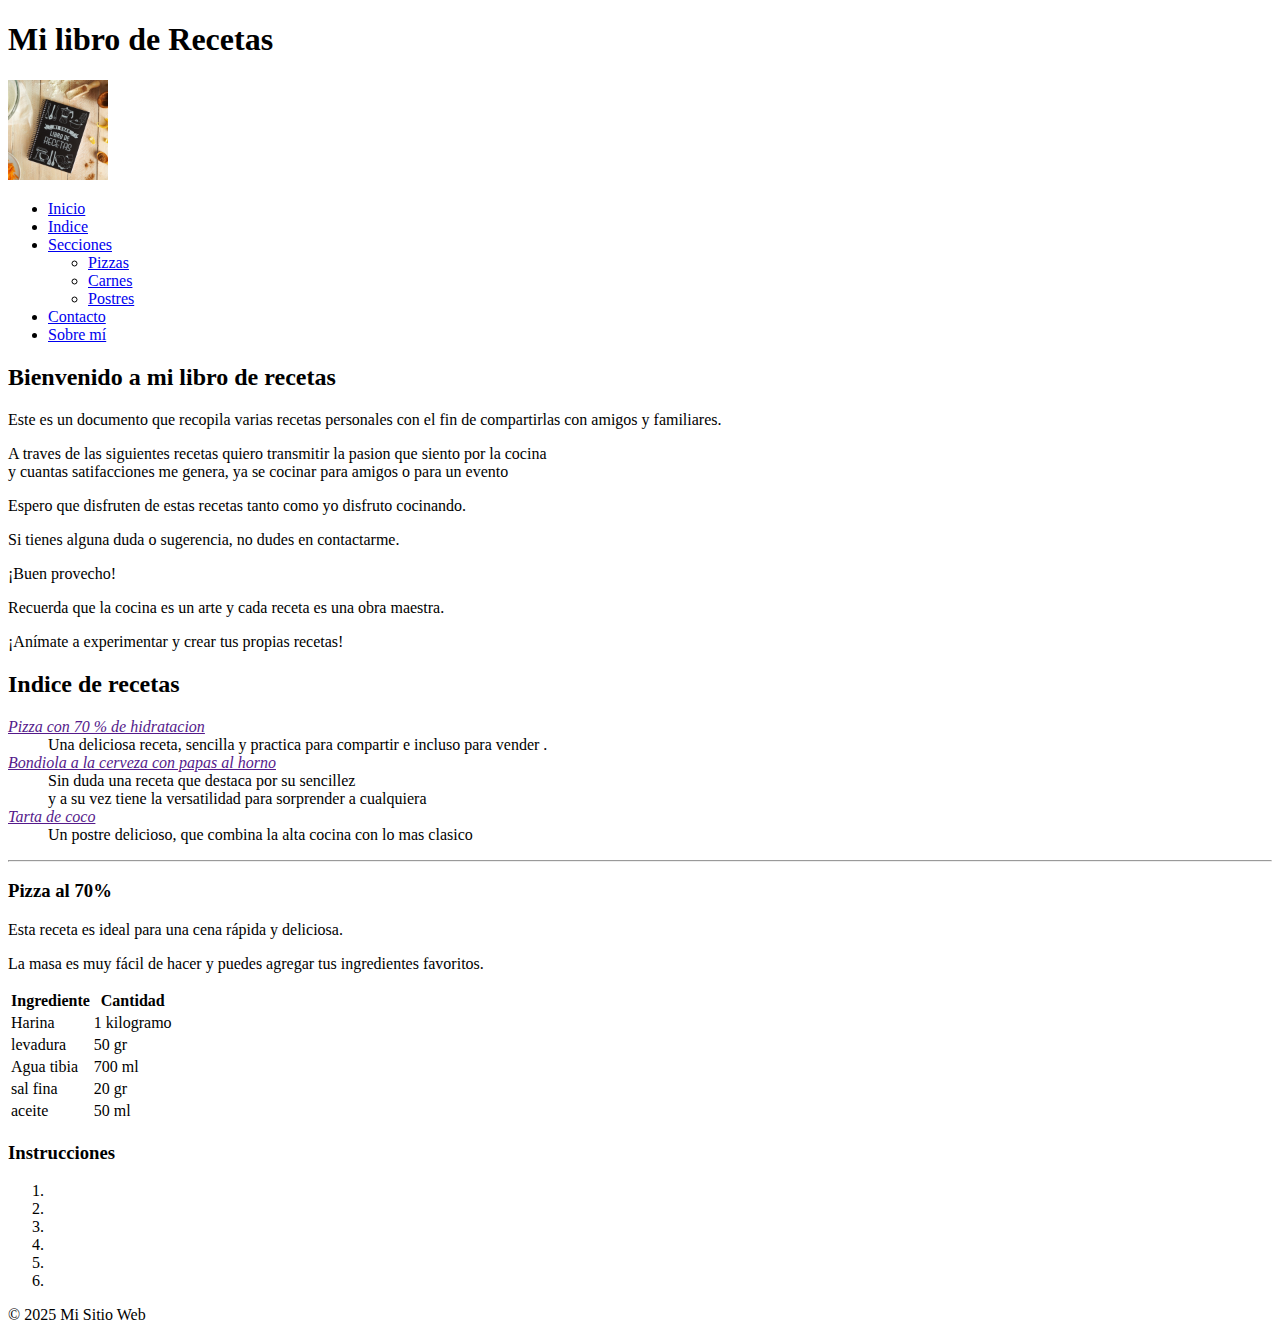
<file: index.html>
<!DOCTYPE html>
<html lang="es">

<head>
    <meta charset="UTF-8">
    <meta name="viewport" content="width=device-width, initial-scale=1.0">
    <meta name="description" content="Un sitio web de recetas de cocina.">
    <meta name="keywords" content="recetas, cocina, comida, saludable">
    <title>Mi libro de Recetas</title>
</head>

<body>
    <header>
        <h1>Mi libro de Recetas</h1>
   <nav>
    <img src="/imagenes/mi-gran-libro-de-recetas.jpg" alt="imagen de un libro de recetas, logo" width="100" height="100">
    <ul>
        <li><a href="index.html">Inicio</a></li>
        <li><a href="indice.html">Indice</a></li>
        <li><a href="#">Secciones</a>
            <ul>
                <li><a href="pizzas.html">Pizzas</a></li>
                <li><a href="carnes.html">Carnes</a></li>
                <li><a href="postres.html">Postres</a></li>
            </ul>
        </li>
        <li><a href="contacto.html">Contacto</a></li>
        <li><a href="sobre-mi.html">Sobre mí</a></li>
    </ul>
</nav>
    </header>
    <main>
        <section>
            <h2>Bienvenido a mi libro de recetas</h2>
            <p>Este es un documento que recopila varias recetas personales
                con el fin de compartirlas con amigos y familiares.</p>
            </p>
            <p>A traves de las siguientes recetas quiero transmitir la pasion que siento por la cocina<br>
            y cuantas satifacciones me genera, ya se cocinar para amigos o para un evento</p>
            <p>Espero que disfruten de estas recetas tanto como yo disfruto cocinando.</p>
            <p>Si tienes alguna duda o sugerencia, no dudes en contactarme.</p>
            <p>¡Buen provecho!</p>
            <p>Recuerda que la cocina es un arte y cada receta es una obra maestra.</p>
            <p>¡Anímate a experimentar y crear tus propias recetas!</p>
        </section>
        <section>
            <h2>Indice de recetas</h2>
            <dl>
                <dt><a href=""><em>Pizza con 70 % de hidratacion</em></a></dt>
                <dd>Una deliciosa receta, sencilla y practica para compartir e incluso para vender .</dd>
                <dt><a href=""><em>Bondiola a la cerveza con papas al horno</em></a></dt>
                <dd>Sin duda una receta que destaca por su sencillez<br>
                    y a su vez tiene la versatilidad para sorprender a cualquiera</dd>
                <dt><a href=""><em>Tarta de coco</em></a></dt>
                <dd>Un postre delicioso, que combina la alta cocina con lo mas clasico</dd>
            </dl>

        </section>
<hr>

            <h3>Pizza al 70%</h3>
            <p>Esta receta es ideal para una cena rápida y deliciosa.</p>
            <p>La masa es muy fácil de hacer y puedes agregar tus ingredientes favoritos.</p>
            <table>
                <thead>
                    <tr>
                        <th>Ingrediente</th>
                        <th>Cantidad</th>

                    </tr>
                </thead>
                <tbody>
                    <tr>
                        <td>Harina</td>
                        <td>1 kilogramo</td>

                    </tr>
                    <tr>
                        <td>levadura</td>
                        <td>50 gr</td>

                    </tr>
                    <tr>
                        <td>Agua tibia</td>
                        <td>700 ml</td>

                    </tr>
                    <tr>
                        <td>sal fina</td>
                        <td>20 gr</td>

                    </tr>
                    <tr>
                        <td>aceite</td>
                        <td>50 ml</td>

                    </tr>
                </tbody>
            </table>
            <h3>Instrucciones</h3>
            <ol>
                <li></li>
                <li></li>
                <li></li>
                <li></li>
                <li></li>
                <li></li>
            </ol>
        
    </main>
    <footer>
        <p>&copy; 2025 Mi Sitio Web</p>
    </footer>
</body>

</html>
</file>
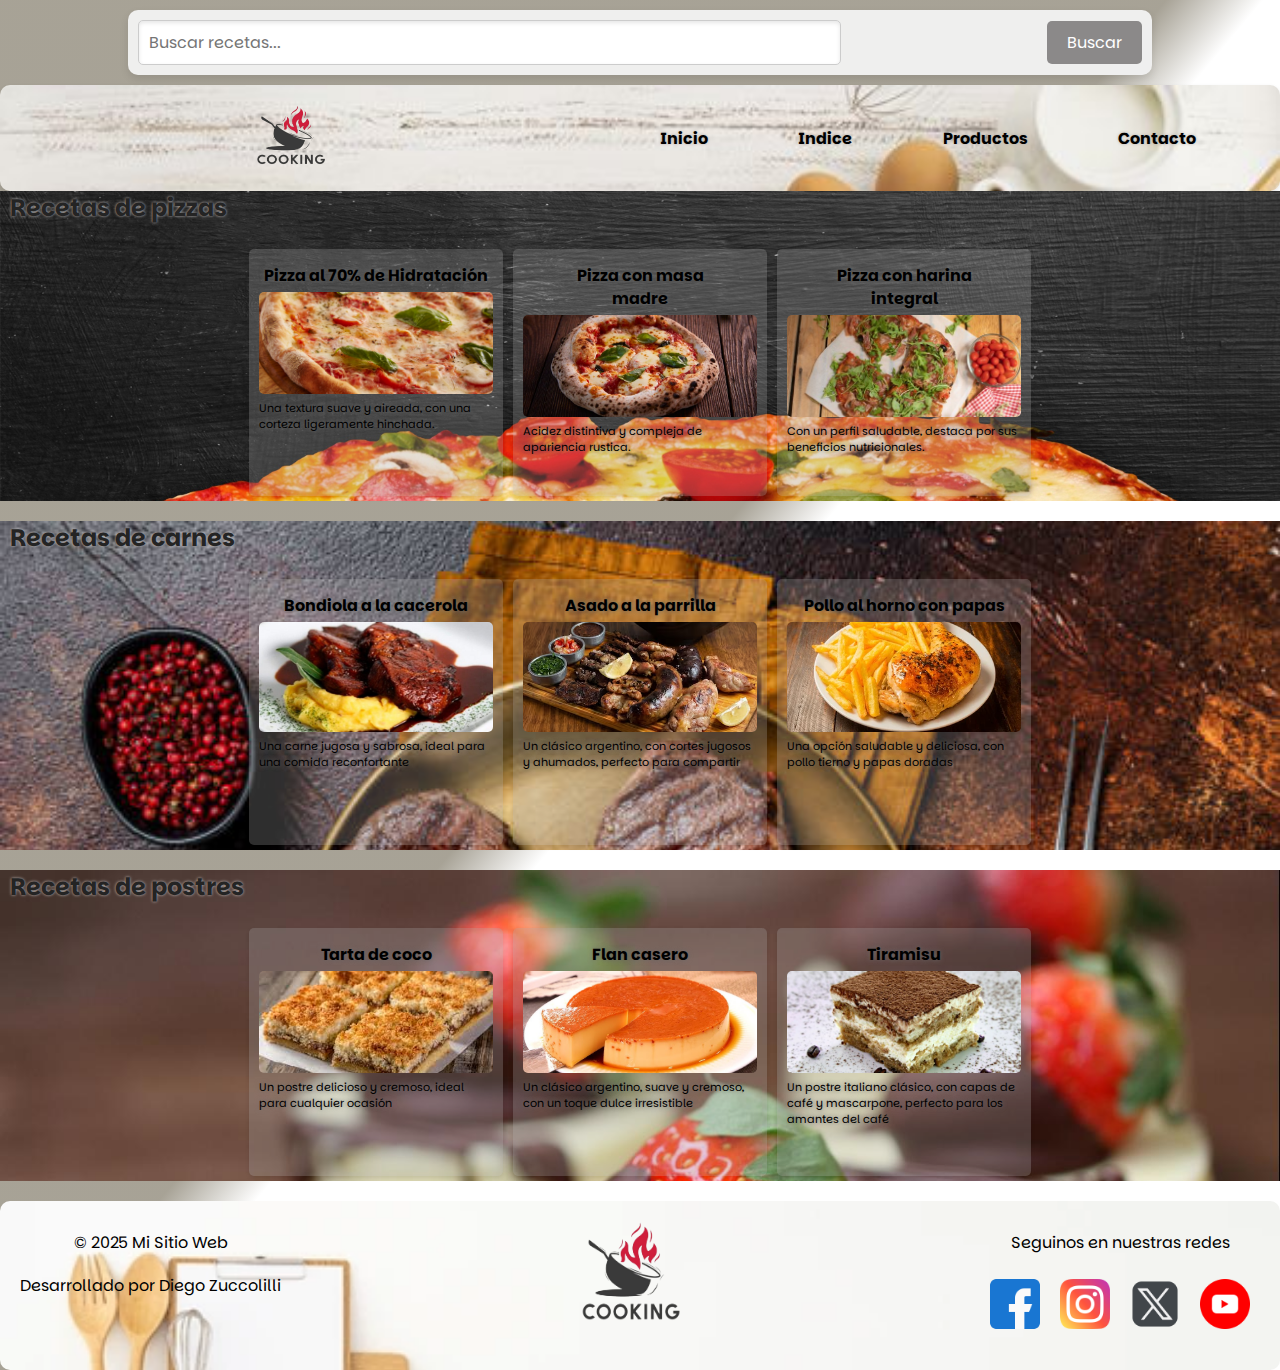
<file: recetas.html>
<!DOCTYPE html>
<html lang="es">

<head>
    <meta charset="UTF-8">
    <meta name="viewport" content="width=device-width, initial-scale=1.0">
    <meta name="description" content="Un sitio web de recetas de cocina.">
    <meta name="keywords" content="recetas, cocina, comida, saludable">
    <meta name="author" content="Diego Zuccolilli">
    <link rel="stylesheet" href="./css/index.css">
    <link rel="preconnect" href="https://fonts.googleapis.com">
    <link rel="preconnect" href="https://fonts.gstatic.com" crossorigin>
    <link
        href="https://fonts.googleapis.com/css2?family=Parkinsans:wght@300..800&family=Roboto:ital,wght@0,100..900;1,100..900&display=swap"
        rel="stylesheet">

    <title>Mi libro de Recetas</title>
</head>

<body>
    <header class="header">

        <div id="buscador" class="buscador">
            <input type="text" id="buscar-input" placeholder="Buscar recetas...">
            <button id="boton-buscar" type="submit">Buscar</button>
        </div>
        <nav id="nav" class="nav">
            <div class="logo">
                <img src="./imagenes/Logo-removebg-preview.png" alt="logo">

            </div>
            <ul class="menu">
                <li><a href="index.html">Inicio</a></li>
                <li><a href="index.html#indice">Indice</a></li>
                <li><a href="productos.html">Productos</a></li>
                <li><a href="index.html#form-contacto">Contacto</a></li>
            </ul>
        </nav>
        <main>
            <section class="card-recetas" id="card-pizzas">
                <h2>Recetas de pizzas</h2>
                <ul class="card-listado" id="listado-pizzas">
                    <li><a href="recetasPizza.html#pizzasHidratacion70">
                            <h3>Pizza al 70% de Hidratación</h3>
                            
                            <img class="fotos-indice" src="./imagenes/foto pizza.png"
                                alt="imagen de pizza con masa al 70% de hidratación">
                        </a>
                        <p>Una textura suave y aireada, con una corteza ligeramente hinchada.</p>
                    </li>
                    <li><a href="recetas.html#pizzasConMasaMadre">
                            <h3>Pizza con masa <br> madre</h3>
                    
                            <img class="fotos-indice" src="./imagenes/pizza-masa-madre.jpg"
                                alt="imagen de pizza con masa madre">
                        </a>
                        <p>Acidez distintiva y compleja de apariencia rustica.</p>
                    </li>
                    <li><a href="recetas.html#pizzasHarinaIntegral">
                            <h3>Pizza con harina <br> integral</h3>
                            <img class="fotos-indice" src="./imagenes/pizza-harina-integral.jpg"
                                alt="imagen de pizza con harina integral">
                        </a>
                        <p>Con un perfil saludable, destaca por sus beneficios nutricionales.</p>
                    </li>
                </ul>
            </section>
            <section class="card-recetas" id="card-carnes">
                <h2>Recetas de carnes</h2>
                <ul class="card-listado" id="listado-carnes">
                    <li><a href="recetasCarne.html#carnes">
                            <h3>Bondiola a la cacerola</h3>
                           
                            <img class="fotos-indice" src="./imagenes/Bondiola-de-cerdo-a-la-cacerola2.jpg"
                                alt="imagen de bondiola a la cacerola">
                        </a>
                        <p>Una carne jugosa y sabrosa, ideal para una comida reconfortante</p>
                    </li>
                    <li><a href="recetasCarne.html#carnesAsado">
                            <h3>Asado a la parrilla</h3>
                            
                            <img class="fotos-indice" src="./imagenes/imagen-card-asado.avif"
                                alt="imagen de asado argentino">
                        </a>
                        <p>Un clásico argentino, con cortes jugosos y ahumados, perfecto para compartir</p>
                    </li>
                    <li><a href="recetasCarne.html#carnesPolloAlHorno">
                            <h3>Pollo al horno con papas</h3>
                            <img class="fotos-indice" src="./imagenes/imagen-card-pollo.webp"
                                alt="imagen de pollo al horno con papas">
                        </a>
                        <p>Una opción saludable y deliciosa, con pollo tierno y papas doradas</p>
                    </li>
                </ul>
        </main>
            <section class="card-recetas" id="card-postres">
                <h2>Recetas de postres</h2>
                <ul class="card-listado" id="listado-postres">
                    <li><a href="recetasPostres.html#tartaDeCoco">
                            <h3>Tarta de coco</h3>
                            <img class="fotos-indice" src="./imagenes/tarta-de-coco-2.jpg"
                                alt="imagen de tarta de coco">
                        </a>
                        <p>Un postre delicioso y cremoso, ideal para cualquier ocasión</p>
                    </li>
                    <li><a href="recetasPostres.html#postresFlanCasero">
                            <h3>Flan casero</h3>
                            <img class="fotos-indice" src="./imagenes/flan-casero.jpg"
                                alt="imagen de flan con dulce de leche">
                        </a>
                        <p>Un clásico argentino, suave y cremoso, con un toque dulce irresistible</p>
                    </li>
                    <li><a href="recetasPostres.html#tiramisu">
                            <h3>Tiramisu</h3>
                            <img class="fotos-indice" src="./imagenes/tiramisu1.jpg"
                                alt="imagen de tiramisu">
                        </a>
                        <p>
                            Un postre italiano clásico, con capas de café y mascarpone, perfecto para los amantes del
                            café</p>
                        </p>
                    </li>
                </ul>
            </section>
        <footer>
            <div>
                <p>&copy; 2025 Mi Sitio Web</p>
                <p>Desarrollado por Diego Zuccolilli</p>
            </div>
            <img src="./imagenes/Logo-removebg-preview.png" alt="logo" class="logo-footer">
            <div>
                <p>Seguinos en nuestras redes</p>
                <ul class="redes-footer">
                    <li><a href="https://www.facebook.com/"><img class="redes-logo" src="./imagenes/iconos/facebook.png"
                                alt="Facebook"></a>
                    </li>
                    <li><a href="https://www.instagram.com/"><img class="redes-logo"
                                src="./imagenes/iconos/instagram.png" alt="Instagram"></a>
                    </li>
                    <li><a href="https://www.twitter.com/"><img class="redes-logo" src="./imagenes/iconos/logotipos.png"
                                alt="Twitter"></a></li>
                    <li><a href="https://www.youtube.com/"><img class="redes-logo" src="./imagenes/iconos/youtube.png"
                                alt="YouTube"></a></li>
                </ul>
            </div>
        </footer>

        <script src="/JS/app.js"></script>

</body>

</html>
</file>
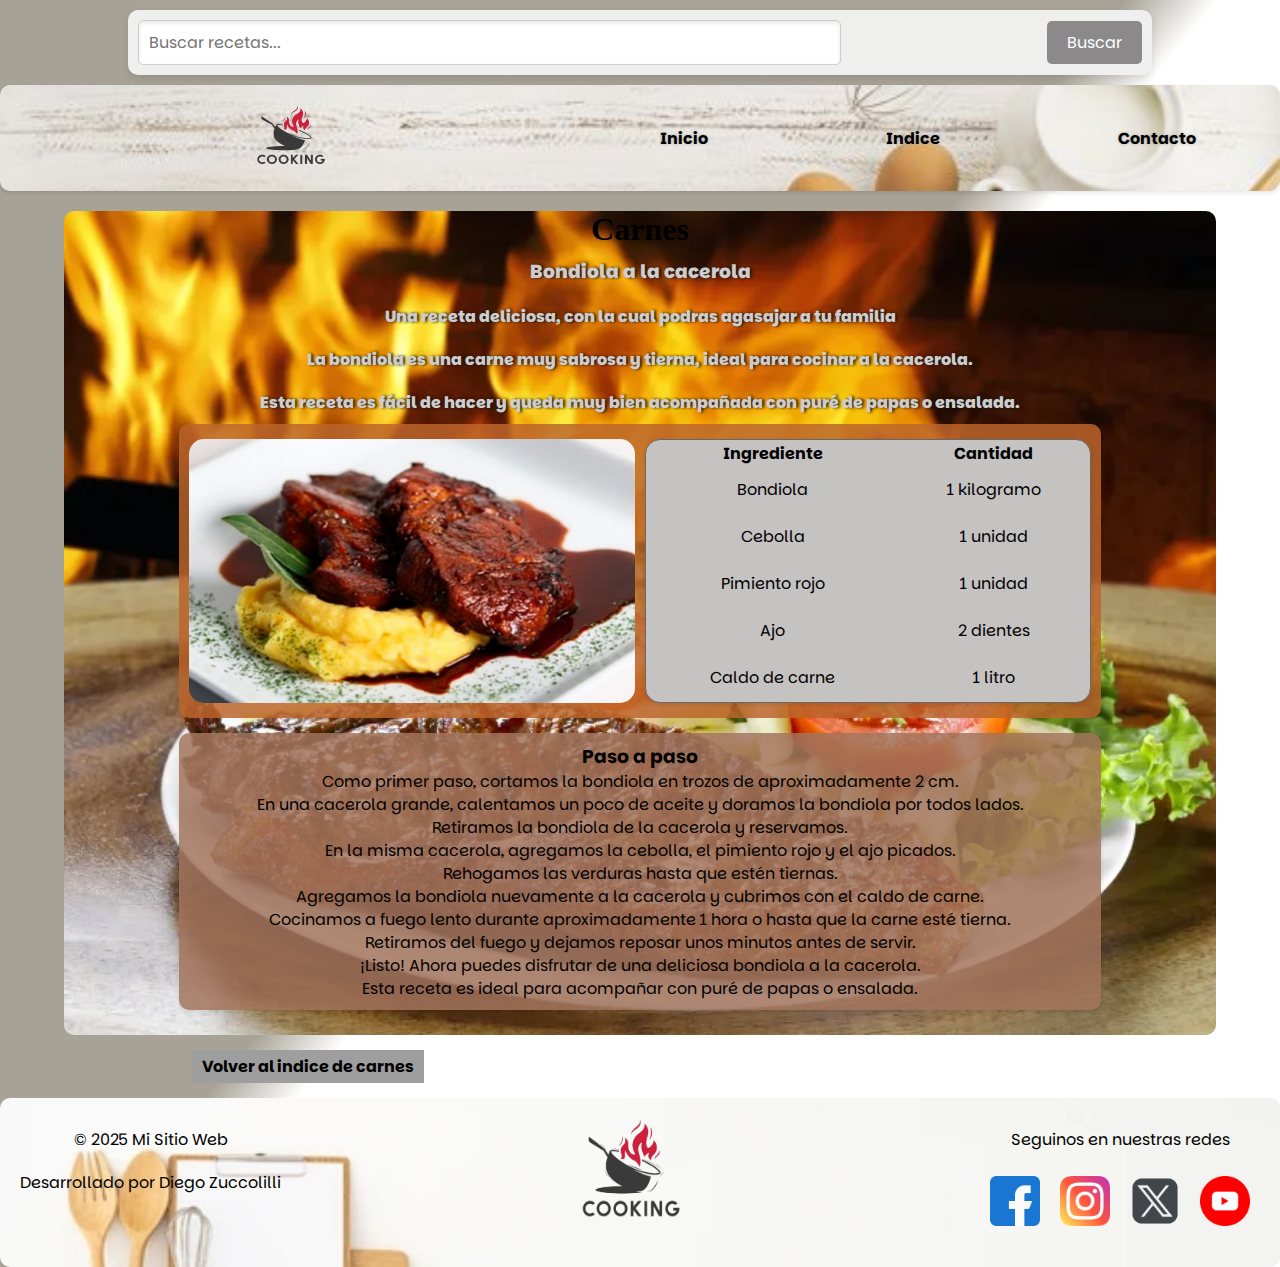
<file: recetasCarne.html>
<!DOCTYPE html>
<html lang="es">

<head>
    <meta charset="UTF-8">
    <meta name="viewport" content="width=device-width, initial-scale=1.0">
    <meta name="description" content="Un sitio web de recetas de cocina.">
    <meta name="keywords" content="recetas, cocina, comida, saludable">
    <meta name="author" content="Diego Zuccolilli">
    <link rel="stylesheet" href="./css/index.css">
    <link rel="preconnect" href="https://fonts.googleapis.com">
    <link rel="preconnect" href="https://fonts.gstatic.com" crossorigin>
    <link
        href="https://fonts.googleapis.com/css2?family=Parkinsans:wght@300..800&family=Roboto:ital,wght@0,100..900;1,100..900&display=swap"
        rel="stylesheet">

    <title>Mi libro de Recetas</title>
</head>

<body>
    <header class="header">

        <div id="buscador" class="buscador">
            <input type="text" id="buscar-input" placeholder="Buscar recetas...">
            <button id="boton-buscar" type="submit">Buscar</button>
        </div>
        <nav id="nav" class="nav">
            <div class="logo">
                <img src="./imagenes/Logo-removebg-preview.png" alt="logo">

            </div>
            <ul class="menu">
                <li><a href="index.html">Inicio</a></li>
                <li><a href="index.html#indice">Indice</a></li>
                <li><a href="#form-contacto">Contacto</a></li>
            </ul>
    </header>
    <main>
        <section class="carnes" id="carnes">
            <h1>Carnes</h1>
            <article class="presentacion-carnes">
                <h3>Bondiola a la cacerola</h3>
                <p>Una receta deliciosa, con la cual podras agasajar a tu familia</p>
                <p>La bondiola es una carne muy sabrosa y tierna, ideal para cocinar a la cacerola.</p>
                <p>Esta receta es fácil de hacer y queda muy bien acompañada con puré de papas o ensalada.</p>
            </article>
            <article class="articulo-carnes-ingredientes">
                <img id="bondiola-receta-imagen" src="./imagenes/Bondiola-de-cerdo-a-la-cacerola2.jpg"
                    alt="imagen de bondiola">

                <table class="tabla-receta-carnes">
                    <thead>
                        <tr>
                            <th>Ingrediente</th>
                            <th>Cantidad</th>

                        </tr>
                    </thead>
                    <tbody>
                        <tr>
                            <td>Bondiola</td>
                            <td>1 kilogramo</td>

                        </tr>
                        <tr>
                            <td>Cebolla</td>
                            <td>1 unidad</td>

                        </tr>
                        <tr>
                            <td>Pimiento rojo</td>
                            <td>1 unidad</td>

                        </tr>
                        <tr>
                            <td>Ajo</td>
                            <td>2 dientes</td>

                        </tr>
                        <tr>
                            <td>Caldo de carne</td>
                            <td>1 litro</td>

                        </tr>


                    </tbody>
                </table>
            </article>
            <article class="articulo-pasos">
                <h3>Paso a paso</h3>
                <ol>
                    <li>Como primer paso, cortamos la bondiola en trozos de aproximadamente 2 cm.</li>
                    <li>En una cacerola grande, calentamos un poco de aceite y doramos la bondiola por todos lados.</li>
                    <li>Retiramos la bondiola de la cacerola y reservamos.</li>
                    <li>En la misma cacerola, agregamos la cebolla, el pimiento rojo y el ajo picados.</li>
                    <li>Rehogamos las verduras hasta que estén tiernas.</li>
                    <li>Agregamos la bondiola nuevamente a la cacerola y cubrimos con el caldo de carne.</li>
                    <li>Cocinamos a fuego lento durante aproximadamente 1 hora o hasta que la carne esté tierna.</li>
                    <li>Retiramos del fuego y dejamos reposar unos minutos antes de servir.</li>
                    <li>¡Listo! Ahora puedes disfrutar de una deliciosa bondiola a la cacerola.</li>
                    <li>Esta receta es ideal para acompañar con puré de papas o ensalada.</li>
            </article>
        </section>

        <div class="volver-indice">
           <a href="recetas.html#card-carnes">Volver al indice de carnes</a>
        </div>

    </main>

    <footer>
        <div>
            <p>&copy; 2025 Mi Sitio Web</p>
            <p>Desarrollado por Diego Zuccolilli</p>
        </div>
        <img src="./imagenes/Logo-removebg-preview.png" alt="logo" class="logo-footer">
        <div>
            <p>Seguinos en nuestras redes</p>
            <ul class="redes-footer">
                <li><a href="https://www.facebook.com/"><img class="redes-logo" src="./imagenes/iconos/facebook.png"
                            alt="Facebook"></a>
                </li>
                <li><a href="https://www.instagram.com/"><img class="redes-logo" src="./imagenes/iconos/instagram.png"
                            alt="Instagram"></a>
                </li>
                <li><a href="https://www.twitter.com/"><img class="redes-logo" src="./imagenes/iconos/logotipos.png"
                            alt="Twitter"></a></li>
                <li><a href="https://www.youtube.com/"><img class="redes-logo" src="./imagenes/iconos/youtube.png"
                            alt="YouTube"></a></li>
            </ul>
        </div>
    </footer>
     <script src="/JS/app.js"></script>
</body>

</html>
</file>
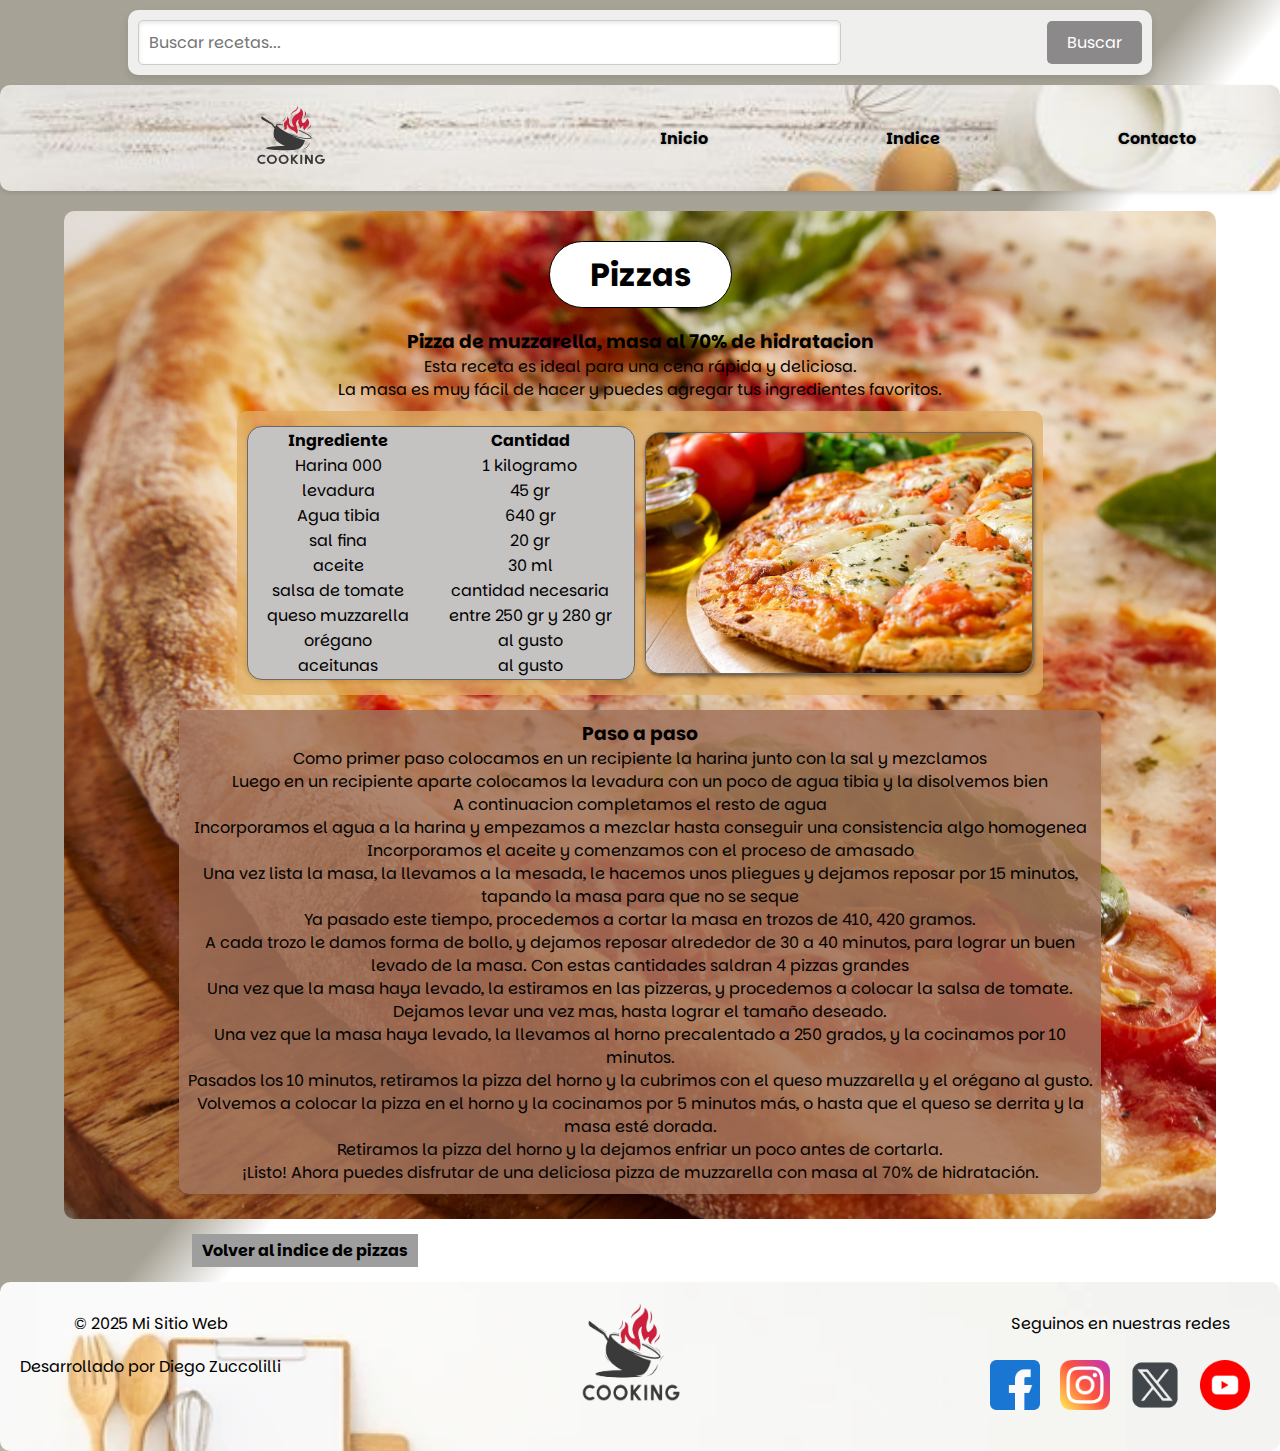
<file: recetasPizza.html>
<!DOCTYPE html>
<html lang="es">

<head>
    <meta charset="UTF-8">
    <meta name="viewport" content="width=device-width, initial-scale=1.0">
    <meta name="description" content="Un sitio web de recetas de cocina.">
    <meta name="keywords" content="recetas, cocina, comida, saludable">
    <meta name="author" content="Diego Zuccolilli">
    <link rel="stylesheet" href="./css/index.css">
    <link rel="preconnect" href="https://fonts.googleapis.com">
    <link rel="preconnect" href="https://fonts.gstatic.com" crossorigin>
    <link
        href="https://fonts.googleapis.com/css2?family=Parkinsans:wght@300..800&family=Roboto:ital,wght@0,100..900;1,100..900&display=swap"
        rel="stylesheet">

    <title>Mi libro de Recetas</title>
</head>

<body>
    <header class="header">

        <div id="buscador" class="buscador">
            <input type="text" id="buscar-input" placeholder="Buscar recetas...">
            <button id="boton-buscar" type="submit">Buscar</button>
        </div>
        <nav id="nav" class="nav">
            <div class="logo">
                <img src="./imagenes/Logo-removebg-preview.png" alt="logo">

            </div>
            <ul class="menu">
                <li><a href="index.html">Inicio</a></li>
                <li><a href="index.html#indice">Indice</a></li>
                <li><a href="#form-contacto">Contacto</a></li>
            </ul>
    </header>
    <main> <section class="pizzas" id="pizzas">
            <article class="presentacion-pizza">
                <h1>Pizzas</h1>
                <h3>Pizza de muzzarella, masa al 70% de hidratacion</h3>
                <p>Esta receta es ideal para una cena rápida y deliciosa. <br>
                    La masa es muy fácil de hacer y puedes agregar tus ingredientes favoritos.</p>
            </article>
            <article class="articulo-pizza-ingredientes">
                <table class="tabla-receta-pizza">
                    <thead>
                        <tr>
                            <th>Ingrediente</th>
                            <th>Cantidad</th>

                        </tr>
                    </thead>
                    <tbody>
                        <tr>
                            <td>Harina 000</td>
                            <td>1 kilogramo</td>

                        </tr>
                        <tr>
                            <td>levadura</td>
                            <td>45 gr</td>

                        </tr>
                        <tr>
                            <td>Agua tibia</td>
                            <td>640 gr</td>

                        </tr>
                        <tr>
                            <td>sal fina</td>
                            <td>20 gr</td>

                        </tr>
                        <tr>
                            <td>aceite</td>
                            <td>30 ml</td>

                        </tr>
                        <tr>
                            <td>salsa de tomate</td>
                            <td>cantidad necesaria</td>
                        </tr>
                        <tr>
                            <td>queso muzzarella</td>
                            <td>entre 250 gr y 280 gr</td>
                        </tr>
                        <tr>
                            <td>orégano</td>
                            <td>al gusto</td>
                        </tr>
                        <tr>
                            <td>aceitunas</td>
                            <td>al gusto</td>
                        </tr>
                    </tbody>
                </table>
                <img id="pizza-receta-imagen" src="./imagenes/pizza-con-tomate-albahaca-y-mozzarella-1080x671.jpg"
                    alt="">
            </article>
            <article class="articulo-pasos">
                <h3>Paso a paso</h3>
                <ol>
                    <li>Como primer paso colocamos en un recipiente la harina junto con la sal y mezclamos</li>
                    <li>Luego en un recipiente aparte colocamos la levadura con un poco de agua tibia y la
                        disolvemos
                        bien
                    </li>
                    <li>A continuacion completamos el resto de agua</li>
                    <li>Incorporamos el agua a la harina y empezamos a mezclar hasta conseguir una consistencia algo
                        homogenea</li>
                    <li>Incorporamos el aceite y comenzamos con el proceso de amasado</li>
                    <li>Una vez lista la masa, la llevamos a la mesada, le hacemos unos pliegues
                        y dejamos reposar por 15 minutos, tapando la masa para que no se seque</li>
                    <li>Ya pasado este tiempo, procedemos a cortar la masa en trozos de 410, 420 gramos.</li>
                    <li>A cada trozo le damos forma de bollo, y dejamos reposar alrededor de 30 a 40 minutos,
                        para lograr un buen levado de la masa. Con estas cantidades saldran 4 pizzas grandes</li>
                    <li>
                        Una vez que la masa haya levado, la estiramos en las pizzeras,
                        y procedemos a colocar la salsa de tomate.
                        Dejamos levar una vez mas, hasta lograr el tamaño deseado.</li>
                    <li>Una vez que la masa haya levado, la llevamos al horno precalentado a 250 grados,
                        y la cocinamos por 10 minutos.</li>
                    <li>Pasados los 10 minutos, retiramos la pizza del horno y la cubrimos con el queso muzzarella

                        y el orégano al gusto.
                    </li>
                    <li>Volvemos a colocar la pizza en el horno y la cocinamos por 5 minutos más,
                        o hasta que el queso se derrita y la masa esté dorada.</li>
                    <li>Retiramos la pizza del horno y la dejamos enfriar un poco antes de cortarla.</li>
                    <li>¡Listo! Ahora puedes disfrutar de una deliciosa pizza de muzzarella con masa al 70% de
                        hidratación.
                    </li>
                </ol>
            </article>
        </section>

       <div class="volver-indice">
           <a href="recetas.html#card-pizzas">Volver al indice de pizzas</a>
        </div>
    </main>

    <footer>
        <div>
            <p>&copy; 2025 Mi Sitio Web</p>
            <p>Desarrollado por Diego Zuccolilli</p>
        </div>
        <img src="./imagenes/Logo-removebg-preview.png" alt="logo" class="logo-footer">
        <div>
            <p>Seguinos en nuestras redes</p>
            <ul class="redes-footer">
                <li><a href="https://www.facebook.com/"><img class="redes-logo" src="./imagenes/iconos/facebook.png"
                            alt="Facebook"></a>
                </li>
                <li><a href="https://www.instagram.com/"><img class="redes-logo" src="./imagenes/iconos/instagram.png"
                            alt="Instagram"></a>
                </li>
                <li><a href="https://www.twitter.com/"><img class="redes-logo" src="./imagenes/iconos/logotipos.png"
                            alt="Twitter"></a></li>
                <li><a href="https://www.youtube.com/"><img class="redes-logo" src="./imagenes/iconos/youtube.png"
                            alt="YouTube"></a></li>
            </ul>
        </div>
    </footer>
    </body>
</file>
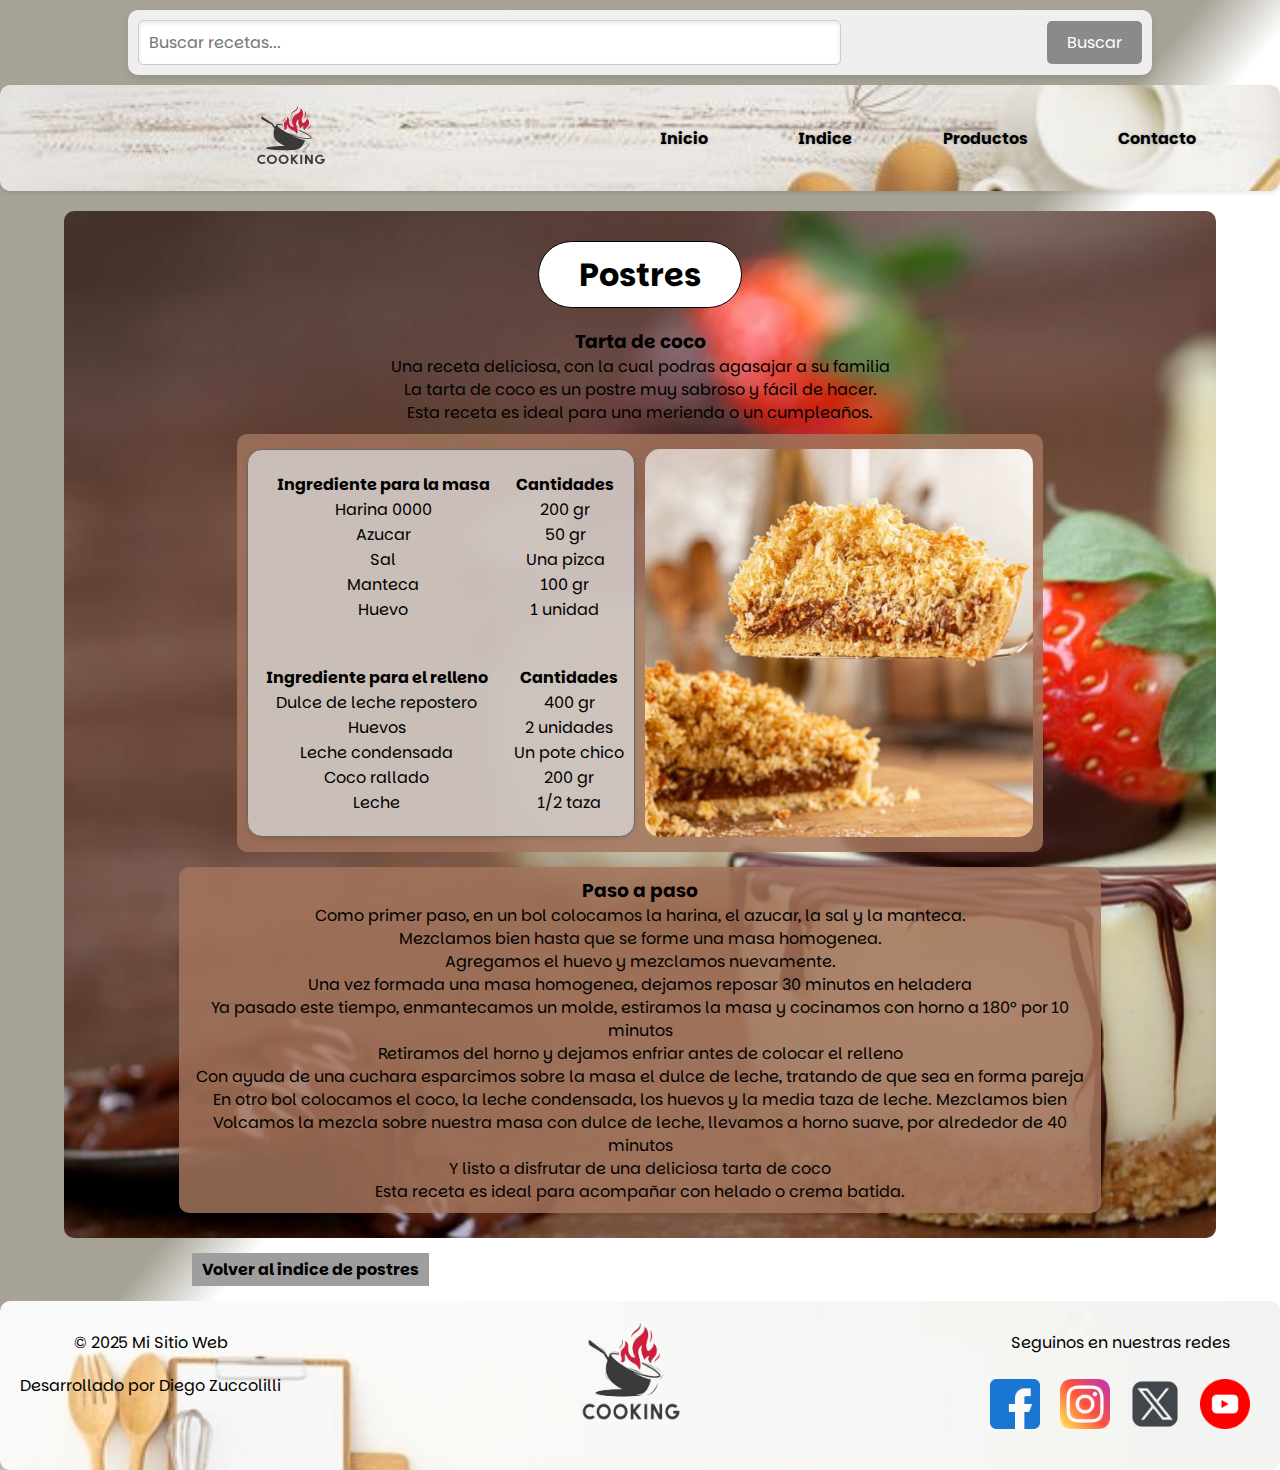
<file: recetasPostres.html>
<!DOCTYPE html>
<html lang="es">

<head>
    <meta charset="UTF-8">
    <meta name="viewport" content="width=device-width, initial-scale=1.0">
    <meta name="description" content="Un sitio web de recetas de cocina.">
    <meta name="keywords" content="recetas, cocina, comida, saludable">
    <meta name="author" content="Diego Zuccolilli">
    <link rel="stylesheet" href="./css/index.css">
    <link rel="preconnect" href="https://fonts.googleapis.com">
    <link rel="preconnect" href="https://fonts.gstatic.com" crossorigin>
    <link
        href="https://fonts.googleapis.com/css2?family=Parkinsans:wght@300..800&family=Roboto:ital,wght@0,100..900;1,100..900&display=swap"
        rel="stylesheet">

    <title>Mi libro de Recetas</title>
</head>

<body>
    <header class="header">

        <div id="buscador" class="buscador">
            <input type="text" id="buscar-input" placeholder="Buscar recetas...">
            <button id="boton-buscar" type="submit">Buscar</button>
        </div>
        <nav id="nav" class="nav">
            <div class="logo">
                <img src="./imagenes/Logo-removebg-preview.png" alt="logo">

            </div>
            <ul class="menu">
                <li><a href="index.html">Inicio</a></li>
                <li><a href="index.html#indice">Indice</a></li>
                <li><a href="productos.html">Productos</a></li>
                <li><a href="#form-contacto">Contacto</a></li>
            </ul>
    </header>
    <main>
        <section class="postres" id="postres">
            <article class="presentacion-postres">
                <h1>Postres</h1>
                <h3 id="tartaDeCoco">Tarta de coco</h3>
                <p>Una receta deliciosa, con la cual podras agasajar a su familia</p>
                <p>La tarta de coco es un postre muy sabroso y fácil de hacer.</p>
                <p>Esta receta es ideal para una merienda o un cumpleaños.</p>
            </article>
            <article class="articulo-postres-ingredientes">
                <div class="tabla-receta-postres">
                    <table class="tabla-receta-postres-masa">
                        <thead>
                            <tr>
                                <th>Ingrediente para la masa</th>
                                <th>Cantidades</th>
                            </tr>
                        </thead>
                        <tbody>
                            <tr>
                                <td>Harina 0000</td>
                                <td>200 gr</td>
                            </tr>
                            <tr>
                                <td>Azucar</td>
                                <td>50 gr</td>
                            </tr>
                            <tr>
                                <td>Sal</td>
                                <td>Una pizca</td>
                            </tr>
                            <tr>
                                <td>Manteca</td>
                                <td>100 gr</td>
                            </tr>
                            <tr>
                                <td>Huevo</td>
                                <td>1 unidad</td>
                            </tr>
                        </tbody>
                    </table>
                    <table class="tabla-receta-postres-relleno">
                        <thead>
                            <tr>
                                <th>Ingrediente para el relleno</th>
                                <th>Cantidades</th>
                            </tr>
                        </thead>
                        <tbody>
                            <tr>
                                <td>Dulce de leche repostero</td>
                                <td>400 gr</td>
                            </tr>
                            <tr>
                                <td>Huevos</td>
                                <td>2 unidades</td>
                            </tr>
                            <tr>
                                <td>Leche condensada</td>
                                <td>Un pote chico</td>
                            </tr>
                            <tr>
                                <td>Coco rallado</td>
                                <td>200 gr</td>
                            </tr>
                            <tr>
                                <td>Leche</td>
                                <td>1/2 taza</td>
                            </tr>
                        </tbody>
                    </table>
                </div>
                <img src="./imagenes/tarta-de-coco4.jpg" alt="una tarta de coco">
            </article>
            <article class="articulo-pasos">
                <h3>Paso a paso</h3>
                <ol>
                    <li>Como primer paso, en un bol colocamos la harina, el azucar, la sal y la manteca.</li>
                    <li>Mezclamos bien hasta que se forme una masa homogenea.</li>
                    <li>Agregamos el huevo y mezclamos nuevamente.</li>
                    <li>Una vez formada una masa homogenea, dejamos reposar 30 minutos en heladera</li>
                    <li>Ya pasado este tiempo, enmantecamos un molde, estiramos la masa y cocinamos con horno a 180° por
                        10 minutos</li>
                    <li>Retiramos del horno y dejamos enfriar antes de colocar el relleno</li>
                    <li>Con ayuda de una cuchara esparcimos sobre la masa el dulce de leche, tratando de que sea en
                        forma pareja</li>
                    <li>En otro bol colocamos el coco, la leche condensada, los huevos y la media taza de leche.
                        Mezclamos bien</li>
                    <li>Volcamos la mezcla sobre nuestra masa con dulce de leche, llevamos a horno suave, por alrededor
                        de 40 minutos</li>
                    <li>Y listo a disfrutar de una deliciosa tarta de coco</li>
                    <li>Esta receta es ideal para acompañar con helado o crema batida.</li>
                </ol>
            </article>
        </section>
    </main>
    <div class="volver-indice">
        <a href="recetas.html#card-postres">Volver al indice de postres</a>
    </div>

    <footer>
        <div>
            <p>&copy; 2025 Mi Sitio Web</p>
            <p>Desarrollado por Diego Zuccolilli</p>
        </div>
        <img src="./imagenes/Logo-removebg-preview.png" alt="logo" class="logo-footer">
        <div>
            <p>Seguinos en nuestras redes</p>
            <ul class="redes-footer">
                <li><a href="https://www.facebook.com/"><img class="redes-logo" src="./imagenes/iconos/facebook.png"
                            alt="Facebook"></a>
                </li>
                <li><a href="https://www.instagram.com/"><img class="redes-logo" src="./imagenes/iconos/instagram.png"
                            alt="Instagram"></a>
                </li>
                <li><a href="https://www.twitter.com/"><img class="redes-logo" src="./imagenes/iconos/logotipos.png"
                            alt="Twitter"></a></li>
                <li><a href="https://www.youtube.com/"><img class="redes-logo" src="./imagenes/iconos/youtube.png"
                            alt="YouTube"></a></li>
            </ul>
        </div>

    </footer>
    <script src="/JS/app.js"></script>
</body>

</html>
</file>
<file: css/index.css>
@import url("base/_base.css");
/*@import url("components/_buttons.css");
@import url("components/_cards.css");
@import url("components/_forms.css");
@import url("components/_layout.css");
@import url("sections/_header.css");
@import url("sections/_recetas.css");
@import url("sections/_contacto.css");
@import url("sections/_footer.css");*/



header {
    width: 100%;
}

.buscador {
    background-color: #f0f0f0fb;
    text-align: center;
    position: relative;
    z-index: 1;
    margin: 10px auto;
    width: 80%;
    padding: 10px;
    border-radius: 10px;
    box-shadow: 0 4px 8px rgba(0, 0, 0, 0.1);
    display: flex;
    justify-content: space-between;
    align-items: center;
}

.buscador input[type="text"] {
    width: 70%;
    padding: 10px;
    border: 1px solid #ccc;
    border-radius: 5px;
    font-family: "Parkinsans", sans-serif;
    font-size: 1rem;
    box-shadow: inset 0 2px 4px rgba(0, 0, 0, 0.1);
}

.buscador button {
    padding: 10px 20px;
    background-color: #8b8989;
    color: #fff;
    border: none;
    border-radius: 5px;
    font-family: "Parkinsans", sans-serif;
    font-size: 1rem;
    cursor: pointer;
    transition: background-color 0.3s ease;
}

.buscador button:hover {
    background-color: #777777b4;
}

.buscador {
    display: flex;
    justify-content: space-between;
    align-items: center;
}

.carrito-container {
    display: flex;
    align-items: center;
    gap: 5px;
    position: relative;
}

.carrito-img {
    width: 32px;
    height: 32px;
}

.carrito-contador {
    background: #e67e22;
    color: #fff;
    border-radius: 50%;
    padding: 2px 8px;
    font-size: 1rem;
    position: absolute;
    top: -8px;
    right: -8px;
}

.nav {

    background-image: url(../imagenes/fondo-indice.jpg);
    background-size: cover;
    width: 100%;
    margin: 0 auto;
    padding: 10px 0;
    display: grid;
    grid-template-columns: 1fr 1fr;
    grid-template-rows: auto 1fr;
    grid-template-areas: "logo menu1"
        "presentacion presentacion";
    width: 100%;
    margin: 0 auto;
    box-shadow: 0 2px 4px rgba(0, 0, 0, 0.1);
    font-family: "parkinsans", sans-serif;
    border-radius: 10px;
}

.logo img {
    width: 70px;
    height: 60px;
}

.logo {
    grid-area: logo;
    margin: 10px auto;
    width: 20%;
}

.menu {
    grid-area: menu1;
    width: 90%;
    display: flex;
    align-items: center;
    justify-content: space-between;
    list-style: none;
    flex-direction: row;
    padding: 5px;
    gap: 20px;

}

.menu li {
    position: relative;
    font-weight: bold;
    transition: background-color 0.3s ease, color 0.3s ease;
    text-align: center;
    padding: 5px 15px;
}

.menu li:hover {
    background-color: #cd9d8d80;
    transition: background-color 1s ease, color 0.6s ease, transform 1s ease;
    cursor: pointer;
    border-radius: 5px;
    filter: drop-shadow(0 2px 4px rgba(39, 39, 39, 0.1));
    transform: scale(1.05);
}

.menu li a {
    text-decoration: none;
    color: #000000;
    font-weight: bold;
    font-size: 1rem;
    text-shadow: #adaaaa 0px 0px 3px;
    text-align: center;

}

.sec_bienvenida {
    grid-area: presentacion;
    width: 80%;
    padding: 20px 0;
    margin: 0 auto 30px auto;
    text-align: center;
    align-items: center;
}

.sec_bienvenida h1 {
    font-family: "Parkinsans", sans-serif;
    color: #000000;
    font-size: 1.5rem;
    margin: 0 auto;
    padding: 10px 0;
    text-shadow: #ffffff 0px 0px 3px;
}

.sec_bienvenida p {
    font-family: "Parkinsans", sans-serif;
    color: #3b3a3a;
    font-size: 0.9rem;
    margin: 0 auto;
    padding: 10px 0;
    font-weight: 600;
    line-height: 1.5;
}

.sec_indice {
    width: 90%;
    margin: 20px auto;
    padding: 20px 0;
    text-align: center;
    background-image: url(../imagenes/fondo-indice2.jpg);
    background-size: cover;
    border-radius: 10px;
    box-shadow: 0 2px 4px rgba(0, 0, 0, 0.1);
    text-align: left;
}

.sec_indice h2 {
    display: inline-block;
    color: #161616;
    font-family: "Parkinsans", sans-serif;
    margin: 0 0 0 10px;

    padding: 20px 0;
    font-size: 1.5rem;
    text-shadow: #141414 0px 0px 3px;
}

.indice {
    display: grid;
    width: 50%;
    height: 60%;
    margin: 0 0 20px auto;
    ;
    grid-template-columns: repeat(auto-fit, minmax(150px, 20%));
    gap: 10px;
    list-style: none;
    padding: 5px;
    position: relative;
    border-radius: 10px;

}

.indice li {
    background-color: #e2e2e246;
    padding: 10px;
    border-radius: 5px;
    box-shadow: 0 2px 4px rgba(0, 0, 0, 0.1);
    text-align: center;
    font-family: "Parkinsans", sans-serif;
    transition: transform 2s ease, background-color 2s ease;
}

.indice li:hover {
    transform: scale(1.05);
    background-color: #f3f3f3d5;

    cursor: pointer;
    filter: drop-shadow(0 2px 4px rgba(39, 39, 39, 0.1));
    transition: transform 1s ease, background-color 1s ease;
}

.indice li a {
    text-decoration: none;
    color: #000000;
    font-weight: bold;
    font-size: 0.8rem;
    font-family: "Parkinsans", sans-serif;
}

.indice li p {
    color: #000000;
    font-family: "Parkinsans", sans-serif;
    text-align: left;
    margin: 0 auto;
    padding: 1px 0;
    font-size: 0.8rem;
    text-shadow: #686868 0px 0px 5px;
}

.fotos-indice{
    width: 100%;
    height: auto;
    object-fit: cover;
    display: block;
}

*/
/*fin de la seccion indice general*/
/*comienzo de seccion receta pizza*/
.card-recetas {
    width: 90%;
    margin: 20px auto;
    padding: 20px 0;
    text-align: center;
    border-radius: 10px;
    box-shadow: 0 2px 4px rgba(0, 0, 0, 0.1);
    text-align: left;
    font-weight: 800;
}

#card-pizzas {
    background-image: url(../imagenes/foto\ pizza\ 2.png);
    background-size: cover;
}

#card-carnes {
    background-image: url(../imagenes/fondo-carnes.jpg);
    background-size: cover;
}

#card-postres {
    background-image: url(../imagenes/fondo-postres.jpg);
    background-size: cover;
}

.card-recetas h2 {
    display: inline-block;
    color: #242424;
    font-family: "Parkinsans", sans-serif;
    margin: 0 0 0 10px;
    font-size: 1.5rem;
    text-shadow: #c4c0c0 0px 0px 3px;
}

.card-listado {
    display: grid;
    width: 100%;
    height: 100%;
    margin: 20px auto;
    ;
    grid-template-columns: repeat(auto-fit, minmax(150px, 20%));
    align-items: center;
    justify-content: center;
    gap: 10px;
    list-style: none;
    padding: 5px;
    position: relative;
    border-radius: 10px;

}

.card-listado li {

    height: 100%;
    background-color: #a7a6a646;
    padding: 10px;
    border-radius: 5px;
    box-shadow: 0 2px 4px rgba(0, 0, 0, 0.1);

    font-family: "Parkinsans", sans-serif;
    transition: transform 2s ease, background-color 2s ease;
}

.card-listado li:hover {
    transform: scale(1.05);
    background-color: #f3f3f3d5;

    cursor: pointer;
    filter: drop-shadow(0 2px 4px rgba(39, 39, 39, 0.1));
    transition: transform 1s ease, background-color 1s ease;
}

.card-listado li a {

    text-decoration: none;

    color: #000000;
    font-weight: bold;
    font-size: 0.8rem;
    font-family: "Parkinsans", sans-serif;
}

.card-listado li a h3 {
    color: #000000;
    font-family: "Parkinsans", sans-serif;
    text-align: center;
    margin: 5px auto;
    font-size: 1rem;
    text-shadow: #686868 0px 0px 5px;
}

.card-listado li p {
    color: #000000;
    font-family: "Parkinsans", sans-serif;
    text-align: left;
    margin: 0 auto;
    padding: 1px 0;
    font-size: 0.7rem;
    text-shadow: #686868 0px 0px 5px;
}

.card-listado li a img {
    width: 100%;
    height: 45%;
    border-radius: 5px;
    margin-bottom: 5px;
}

#h2-titulo {
    text-align: center;
    color: #000000;
    font-family: "Parkinsans", sans-serif;
    font-size: 1.5rem;
    margin: 20px auto;
    padding: 10px 0;
    text-shadow: #686868 0px 0px 5px;

}

/*div cargado a traves de JS*/
#contenedor-productos {
    display: grid;
    grid-template-columns: repeat(auto-fit, minmax(200px, 1fr));
    gap: 20px;
    padding: 20px;
    width: 80%;
    margin: 0 auto;
}

.producto {
    background-color: #c7c7c7;
    border: 1px solid #ddd;
    border-radius: 10px;
    padding: 15px;
    text-align: center;
    box-shadow: 0 2px 4px rgba(0, 0, 0, 0.1);
}

.producto h3 {
    font-family: "Parkinsans", sans-serif;
    color: #333;
    font-size: 1.2rem;
    margin-bottom: 10px;
}

.producto p {
    font-family: "Parkinsans", sans-serif;
    color: #666;
    font-size: 1rem;
    margin-bottom: 15px;
}

.producto img {
    width: 90%;
    height: 50%;
    border-radius: 10px;
    margin-bottom: 10px;
}

.boton-agregar {
    background-color: #4CAF50;
    color: white;
    border: none;
    border-radius: 5px;
    padding: 10px 15px;
    font-family: "Parkinsans", sans-serif;
    font-size: 1rem;
    cursor: pointer;
    transition: background-color 0.3s ease;
}

/*inicio de la seccion receta pizza*/

.pizzas{
    background-image: url(../imagenes/foto\ pizza.png);
    background-size: cover;
    text-align: center;
    width: 90%;
    margin: 20px auto;
    border-radius: 10px;
    padding-bottom: 10px;
}

.presentacion-pizza {
    text-align: center;
    margin: 0 auto;
    padding: 10px 0;
    font-family: "Parkinsans", sans-serif;
    color: #000000;
}

.pizzas h1 {
     display: inline-block;
    border: 1px solid #000000;
    border-radius: 999px;
    color: #000000;
    text-align: center;
    margin: 20px auto;
    font-family: "Parkinsans", sans-serif;
    font-size: 2rem;
    padding: 10px 40px;
    background: #fff;

}

/*fin de la presentacion pizza*/

/*inicio de la seccion ingredientes*/
.articulo-pizza-ingredientes {
    display: grid;
    width: 70%;
    height: auto;
    margin: 0 auto;
    grid-template-columns: repeat(auto-fit, minmax(200px, 1fr));
    gap: 10px;
    list-style: none;
    padding: 15px 10px;
    background-color: #e0af65be;

    border-radius: 10px;
}

.tabla-receta-pizza {
    width: 100%;
    margin: 0 auto;
    height: auto;
    text-align: center;
    font-family: "Parkinsans", sans-serif;
    background-color: #c5c2c2;
    box-shadow: 0 2px 4px rgba(0, 0, 0, 0.1);
    border-radius: 15px;
    overflow: hidden;
    border: #686868 1px solid;
}

.tabla-receta-pizza th:hover,
.tabla-receta-pizza td:hover {
    background-color: rgb(145, 142, 142);
}

#pizza-receta-imagen {
    margin: auto;
    width: 100%;
    height: auto;
    border-radius: 15px;
    box-shadow: 1px 2px 4px rgba(0, 0, 0, 0.562);
    border: #686868 1px solid;


}

/*fin de la seccion ingredientes*/
/*inicio de la seccion pasos*/


.articulo-pasos {
    width: 80%;
    height: auto;
    margin: 15px auto;
    padding: 15px 10px;
    font-family: "Parkinsans", sans-serif;
    color: #000000;
    background-color: #e0af65be;
    border-radius: 10px;
    box-shadow: 0 2px 4px rgba(0, 0, 0, 0.1);
    position: relative;
    z-index: 1;
    overflow: hidden;
    text-align: center;

}

.articulo-pasos ol {
    list-style: none;
    padding: 0;
    margin: 0;
}

.articulo-pasos h3 {
    text-align: center;
    margin: 0 auto;
}

.carnes {
    text-align: center;
    width: 90%;
    margin: 20px auto;
    background-image: url(../imagenes/fondo-bondiola.webp);
    background-size: cover;
    border-radius: 10px;
    padding-bottom: 10px;
}

.presentacion-carnes p,
.presentacion-carnes h3 {
    text-align: center;
    margin: 0 auto;
    padding: 10px 0;
    font-family: "Parkinsans", sans-serif;
    color: #cecdcd;
    font-weight: 800;
    text-shadow: #141414 2px 0px 3px;
}


.presentacion-carnes h1 {
    display: inline-block;
    border: 1px solid #000000;
    border-radius: 999px;
    color: #000000;
    text-align: center;
    margin: 20px auto;
    font-family: "Parkinsans", sans-serif;
    font-size: 2rem;
    padding: 10px 40px;
    background: #fff;

}

/*fin de la seccion presentacion carnes*/
/*inicio de la seccion ingredientes*/
.articulo-carnes-ingredientes {
    display: grid;
    width: 80%;
    height: auto;
    margin: 0 auto;
    grid-template-columns: repeat(auto-fit, minmax(200px, 1fr));
    gap: 10px;
    list-style: none;
    padding: 15px 10px;
    background-color: #bb652bd7;

    border-radius: 10px;
}

.tabla-receta-carnes {
    width: 100%;
    margin: auto;
    height: 100%;
    text-align: center;
    font-family: "Parkinsans", sans-serif;
    background-color: #c5c2c2;
    box-shadow: 0 2px 4px rgba(0, 0, 0, 0.1);
    border-radius: 15px;
    overflow: hidden;
    border: #686868 1px solid;

}



.tabla-receta-carnes th:hover,
.tabla-receta-carnes td:hover {
    background-color: rgb(145, 142, 142);
}

.articulo-carnes-ingredientes img {
    margin: auto;
    width: 100%;
    height: auto;
    border-radius: 15px;
}

.articulo-pasos h3 {
    text-align: center;
    margin: 0 auto;
}


.articulo-pasos {
    width: 80%;
    height: auto;
    margin: 15px auto;
    font-family: "Parkinsans", sans-serif;
    color: #000000;
    background-color: #b66522be;
    border-radius: 10px;
    box-shadow: 0 2px 4px rgba(0, 0, 0, 0.1);
    position: relative;
    z-index: 1;
    overflow: hidden;
    list-style-position: inside;

}

.volver-indice a {
    text-decoration: none;
    color: #000000;
    font-family: "Parkinsans", sans-serif;
    font-size: 1rem;
    font-weight: bold;
    padding: 5px 10px;
    background-color: #9e9e9e;
    margin: 0 15%;
}

.volver-indice a:hover {
    color: #383737;
    background-color: #dacaca;
    border-radius: 5px;
}

.postres{
    background-image: url(../imagenes/fondo-postres.jpg);
    background-size: cover;
    text-align: center;
    width: 90%;
    margin: 20px auto;
    border-radius: 10px;
    padding-bottom: 10px;
}
.presentacion-postres {
    text-align: center;
    margin: 0 auto;
    padding: 10px 0;
    font-family: "Parkinsans", sans-serif;
    color: #000000;
}

.presentacion-postres h1 {
    display: inline-block;
    border: 1px solid #000000;
    border-radius: 999px;
    color: #000000;
   
    margin: 20px auto;
    font-family: "Parkinsans", sans-serif;
    font-size: 2rem;
    padding: 10px 40px;
    background: #fff;
}

.articulo-postres-ingredientes {
    display: grid;
    width: 70%;
    height: auto;
    margin: 0 auto;
    grid-template-columns: repeat(auto-fit, minmax(200px, 1fr));
    gap: 10px;
    list-style: none;
    padding: 15px 10px;
    background-color: #a3745dd7;

    border-radius: 10px;
}

.tabla-receta-postres {
    display: flex;
    flex-direction: column;
    justify-content: space-around;
    text-align: center;
    width: 100%;
    margin: auto;
    height: 100%;
    font-family: "Parkinsans", sans-serif;
    background-color: #dadadabe;
    box-shadow: 0 2px 4px rgba(0, 0, 0, 0.1);
    border-radius: 15px;
    overflow: hidden;
    border: #686868 1px solid;
}

.tabla-receta-postres th:hover,
.tabla-receta-postres td:hover {
    background-color: rgb(145, 142, 142);
}

.tabla-receta-postres-masa {
    padding: 0 10px;
}

.articulo-postres-ingredientes img {
    margin: auto;
    width: 100%;
    height: auto;
    border-radius: 15px;
}


.articulo-pasos {
    width: 80%;
    height: auto;
    margin: 15px auto;
    padding: 10px 0;
    font-family: "Parkinsans", sans-serif;
    color: #000000;
    background-color: #a3745dd7;
    border-radius: 10px;
    box-shadow: 0 2px 4px rgba(0, 0, 0, 0.1);
    position: relative;
    z-index: 1;
    overflow: hidden
}

.articulo-pasos h3 {

    text-align: center;
}

.seccion-contacto {
    display: grid;
    width: 60%;

    grid-template-rows: 1fr auto;
    margin: 0 auto;
    gap: 20px;
    padding: 20px 0;
    font-family: "Parkinsans", sans-serif;
}

.presentacion-contacto {

    text-align: center;
}

.contacto {
    margin: 0 auto;
    background-color: #e2e0e0fb;
    padding: 20px;
    border-radius: 10px;
    width: 70%;


}

.form-contacto {
    display: flex;
    flex-direction: column;
    margin: 0 auto;
    width: 80%;
    height: 100%;
    border-radius: 10px;
    background-color: rgba(169, 169, 169, 0.637);
    box-shadow: 0 4px 8px rgba(0, 0, 0, 0.1);
    font-family: "Parkinsans", sans-serif;
    color: #000000;
}



.form-contacto input[type="text"],
.form-contacto input[type="email"],
.form-contacto textarea {
    width: 80%;
    padding: 10px;
    margin: 10px auto;
    border: 1px solid #ccc;
    border-radius: 5px;
    font-family: "Parkinsans", sans-serif;
    font-size: 1rem;
    box-shadow: inset 0 2px 4px rgba(0, 0, 0, 0.1);

}

.form-contacto button {
    width: 80%;
    padding: 10px 20px;
    background-color: #8b8989;
    color: #fff;
    border: none;
    border-radius: 5px;
    font-family: "Parkinsans", sans-serif;
    font-size: 1rem;
    cursor: pointer;
    transition: background-color 0.3s ease;
    margin: 10px auto;

}

.form-contacto button:hover {
    background-color: #777777b4;
}

.form-contacto label {
    margin: 10px auto;
    font-family: "Parkinsans", sans-serif;
    color: #000000;
}

.form-contacto textarea {
    height: 100px;
    resize: vertical;
}

#pop-up {
    display: none;
    position: fixed;
    top: 30%;
    left: 50%;
    width: 40%;
    height: auto;
    transform: translate(-50%, -50%);
    background: #b3b2b2a4;
    border: 2px solid #333;
    padding: 20px;
    z-index: 9999;
}

#pop-up h3,
p {
    font-family: "Parkinsans", sans-serif;
    color: #000000;
    text-align: center;

}

#cerrar-pop-up {
    cursor: pointer;
    float: right;
    font-size: 1.5rem;
    color: #000000;
}

#contenido-pop-up {
    margin-top: 20px;
    font-family: "Parkinsans", sans-serif;
    color: #000000;
    text-align: center;
}

#botonInicio {
    display: block;
    margin: 20px auto;
    background-color: #bebabab4;
    color: #fff;
    border: none;
    border-radius: 5px;
    padding: 10px 20px;
    font-family: "Parkinsans", sans-serif;
    font-size: 1rem;
    cursor: pointer;
    transition: background-color 0.3s ease;
}

#botonInicio:hover {
    background-color: #a9a9a9b4;
}

#botonInicio a {
    text-decoration: none;
    color: #000000;
    font-family: "Parkinsans", sans-serif;
    font-weight: bold;
}

footer p {
    font-family: "Parkinsans", sans-serif;
    color: #000000;
    margin: 0;
    padding: 10px 0;
    text-align: center;
}

footer ul li {
    margin: 5px 0;
}


footer {
    display: flex;
    flex-direction: row;
    background-image: url(../imagenes/fondo-footer.webp);
    background-size: cover;
    padding: 20px;
    text-align: center;
    font-family: "Parkinsans", sans-serif;
    color: #000000;
    position: relative;
    z-index: 1;
    margin-top: 20px;
    justify-content: space-around;
    border-radius: 10px;
}



footer .logo-footer {
    width: 100px;
    height: 100px;
    margin: 0 auto;
}

.redes-footer {
    list-style: none;
    display: flex;
    justify-content: center;
    align-items: center;
    flex-wrap: wrap;
    padding: 0;
    flex-direction: row;
}

.redes-logo {
    width: 50px;
    height: 50px;
    margin: 10px;
    border-radius: 10%;
}

/* ===================== CELULARES ===================== */
@media (max-width: 425px) {
    body {
        width: 100vw;
        padding: 0;
        margin: 0;
        font-size: 0.95rem;
    }

    .header,
    
    
    .sec_bienvenida,
    .sec_indice,
    .card-recetas,
    .card-listado {
        width: 98%;
        margin: 10px auto;
        padding: 10px 0;
        box-sizing: border-box;
    }

    .logo {
        width: 50%;
        margin: 0 auto;
        text-align: center;
    }

    .buscador {
        width: 85%;
        display: flex;
        justify-content: space-between;
        align-items: center;
    }

    .carrito-container {
        width: 15%;
        display: flex;
        flex-direction: column;
        align-items: center;
        gap: 5px;
        position: relative;
        margin: 0 auto;

    }

    .carrito-img {
        width: 100%;
        height: auto;
        object-fit: contain;
        display: block;
    }

    .carrito-contador {
        background: #e67e22;
        color: #fff;
        border-radius: 50%;
        padding: 2px 8px;
        font-size: 1rem;
        position: absolute;
        top: -8px;
        right: -8px;
    }
 .nav {
        width: 95%;
        margin: 0 auto;
        padding: 10px 0;
        box-sizing: border-box;
        display: grid;
        grid-template-columns: 1fr 1fr;
        grid-template-rows: auto 1fr;
        grid-template-areas: "logo menu1"
            "presentacion presentacion";
        height: auto;
        font-family: "Parkinsans", sans-serif;
        align-items: center;
        background-image: url(../imagenes/fondo-indice.jpg);
        background-size: cover;
        border-radius: 10px;
    }

    footer {
        display: grid;
        grid-template-columns: 1fr;
        grid-template-rows: auto auto;
        width: 98%;
        margin: 0 auto;
        padding: 10px 0;
        box-sizing: border-box;
    }

    .pizzas {
        width: 98%;
        margin: 20px auto;
      
    }


    .presentacion-pizza h1 {
        font-size: 1.5rem;
        padding: 10px 20px;
    }


    .buscador {
        flex-direction: column;
        justify-items: center;
        align-items: stretch;
        gap: 10px;
    }

    #buscador input[type="text"] {
        width: 90%;
        margin: 0 auto;
    }

    #boton-buscar {
        width: 90%;
        margin: 0 auto;
    }

    .menu {
        flex-direction: column;
        align-items: flex-start;
        gap: 10px;
    }

    .articulo-pasos {
        max-height: calc(1.5em * 10);
        /* 6 líneas de texto, asumiendo line-height: 1.5em */
        overflow-y: auto;
        line-height: 1.5em;
        padding: 10px;
        background-color: #fffbe6;
        border: 1px solid #e0af65be;
        border-radius: 10px;
        box-sizing: border-box;
        /* Opcional: para mostrar que se puede hacer scroll */
        scrollbar-width: thin;
        scrollbar-color: #e0af65be #f3f3f3d5;
    }

    .indice,
    .card-listado {
        grid-template-columns: 1fr;
        width: 50%;
        margin: 0 auto;
        gap: 10px;
        height: auto;
    }

    .card-listado li {
        height: auto;
    }

    .fotos-indice {
        width: 90%;
        height: auto;
    }

    .pizzas h1 {
        width: 70%;
        margin: 10px auto;
        display: inline-block;
    }

    .carnes h1 {
        width: 70%;
        margin: 10px auto;
        display: inline-block;
    }



    .footer-text {
        width: 90%;
        margin: 0 auto;
        text-align: center;
        font-family: "Parkinsans", sans-serif;
        font-size: 0.8rem;
    }
    .redes-logo {
        width: 30px;
        height: 30px;
        margin: 5px;

    }
    footer .logo-footer {
        width: 60px;
        height: 60px;
        margin: 10px auto;
    }

    .volver-indice a {
        display: block;
        width: 80%;
        text-align: center;
        margin: 10px auto;
        padding: 10px;
        background-color: #9e9e9e;
        color: #000000;
        font-family: "Parkinsans", sans-serif;
        font-size: 1rem;
        font-weight: bold;
        border-radius: 5px;
    }

    .contacto {
        grid-area: formulario;
        width: 90%;

        background-color: #e2e0e0fb;
        padding: 14px;
    }

    .form-contacto {
        width: 90%;
        margin: 0 auto;

    }

    .imagen-contacto {
        display: none;
    }

    .presentacion-contacto {
        width: 90%;
        text-align: center;
        font-family: "Parkinsans", sans-serif;
        height: auto;
        margin: 0 auto;
        padding: 10px 0;
    }

    .seccion-contacto {

        width: 75%;
        grid-template-columns: 1fr;
        grid-template-rows: auto 1fr;
        grid-template-areas:
            "presentacion"
            "formulario";
    }

    #contenedor-productos {
        display: grid;
        grid-template-columns: repeat(auto-fit, minmax(200px, 1fr));
        gap: 20px;
        padding: 20px;
        width: 100%;
        height: auto;
        margin: 0 auto;
    }

    .producto p {
        font-family: "Parkinsans", sans-serif;
        color: #666;
        font-size: 0.8rem;
        margin-bottom: 15px;
    }

    #pop-up {
        display: none;
        position: fixed;
        top: 30%;
        left: 50%;
        width: 70%;
        height: auto;
        transform: translate(-50%, -50%);
        background: #b3b2b2a4;
        border: 2px solid #333;
        padding: 20px;
        z-index: 9999;
    }
}

/* ===================== TABLETS ===================== */
@media (min-width: 426px) and (max-width: 768px) {
    body {
        margin: 0;
        padding: 0;
        font-size: 1rem;
    }

    .header,
   
    .sec_indice,
    .card-recetas,
    .card-listado {
        width: 85%;
        margin: 10px auto;
        padding: 10px 0;
        box-sizing: border-box;
       
    }
 .buscador{
        width: 80%;
        display: flex;
        justify-content: space-between;
        align-items: center;
        margin: 0 auto;
       gap: 10px;
 }

    .nav {
        width: 95%;
        margin: 0 auto;
        padding: 10px 0;
        box-sizing: border-box;
        display: grid;
        grid-template-columns: 1fr 1fr;
        grid-template-rows: auto 1fr;
        grid-template-areas: "logo menu1"
            "presentacion presentacion";
        height: auto;
        font-family: "Parkinsans", sans-serif;
        align-items: center;
        background-image: url(../imagenes/fondo-indice.jpg);
        background-size: cover;
        border-radius: 10px;
    }

    .logo {
        width: 50%;
        margin: 0 auto;
        text-align: center;
    }

    .menu {
        display: flex;
        width: 90%;
        flex-direction: column;
        align-items: center;

        gap: 15px;
        padding: 0;
    }





     .carrito-container {
        width: 10%;
        display: flex;
        flex-direction: column;
        align-items: center;
        gap: 5px;
        position: relative;
        margin: 0 auto;

    }
    .carrito-img {
        width: 100%;
        height: auto;
        object-fit: contain;
        display: block;
    }



    .indice,
    .card-listado {
        grid-template-columns: repeat(2, 1fr);
        width: 90%;
        margin: 0 auto;
        gap: 15px;
    }

    .card-listado li {
        height: 100%;
    }

    .fotos-indice {
        width: 100%;
        height: auto;
        object-fit: cover;
        display: block;
    }

    .carnes h1 {
        margin: 10px auto;
    }

      footer {
        display: grid;
        grid-template-columns: 1fr;
        grid-template-rows: auto auto;
        width: 98%;
        margin: 0 auto;
        padding: 10px 0;
        box-sizing: border-box;
    }
     .footer-text {
        width: 90%;
        margin: 0 auto;
        text-align: center;
        font-family: "Parkinsans", sans-serif;
        font-size: 0.8rem;
    }
    .redes-logo {
        width: 30px;
        height: 30px;
        margin: 5px;

    }
    footer .logo-footer {
        width: 60px;
        height: 60px;
        margin: 10px auto;
    }
   .seccion-contacto {

        width: 75%;
        grid-template-columns: 1fr;
        grid-template-rows: auto 1fr;
        grid-template-areas:
            "presentacion"
            "formulario";
    }
     .contacto {
        grid-area: formulario;
        width: 90%;

        background-color: #e2e0e0fb;
        padding: 14px;
    }


    .form-contacto {
        width: 90%;
        margin: 0 auto;

    }

     .articulo-pasos {
        max-height: calc(1.5em * 10);
        /* 6 líneas de texto, asumiendo line-height: 1.5em */
        overflow-y: auto;
        line-height: 1.5em;
        padding: 10px;
        background-color: #fffbe6;
        border: 1px solid #e0af65be;
        border-radius: 10px;
        box-sizing: border-box;
        /* Opcional: para mostrar que se puede hacer scroll */
        scrollbar-width: thin;
        scrollbar-color: #e0af65be #f3f3f3d5;
    }
}
</file>
